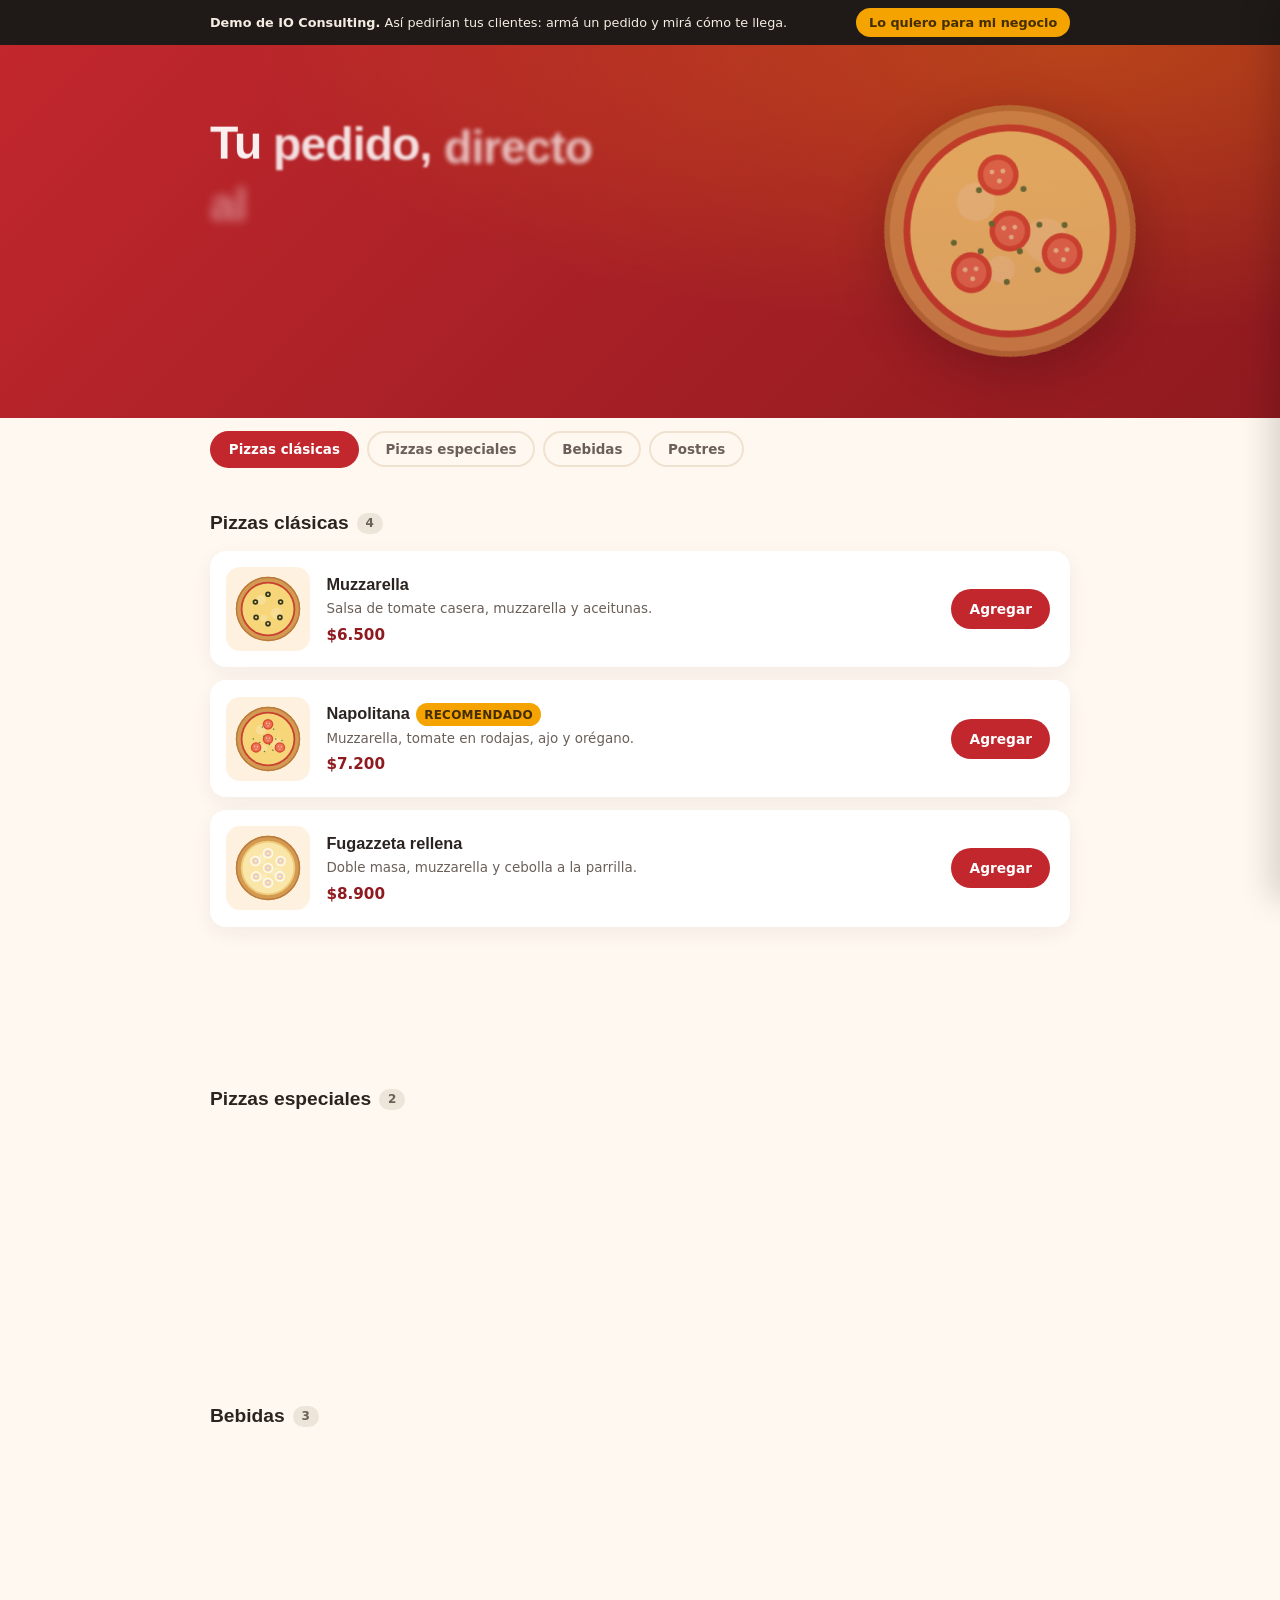
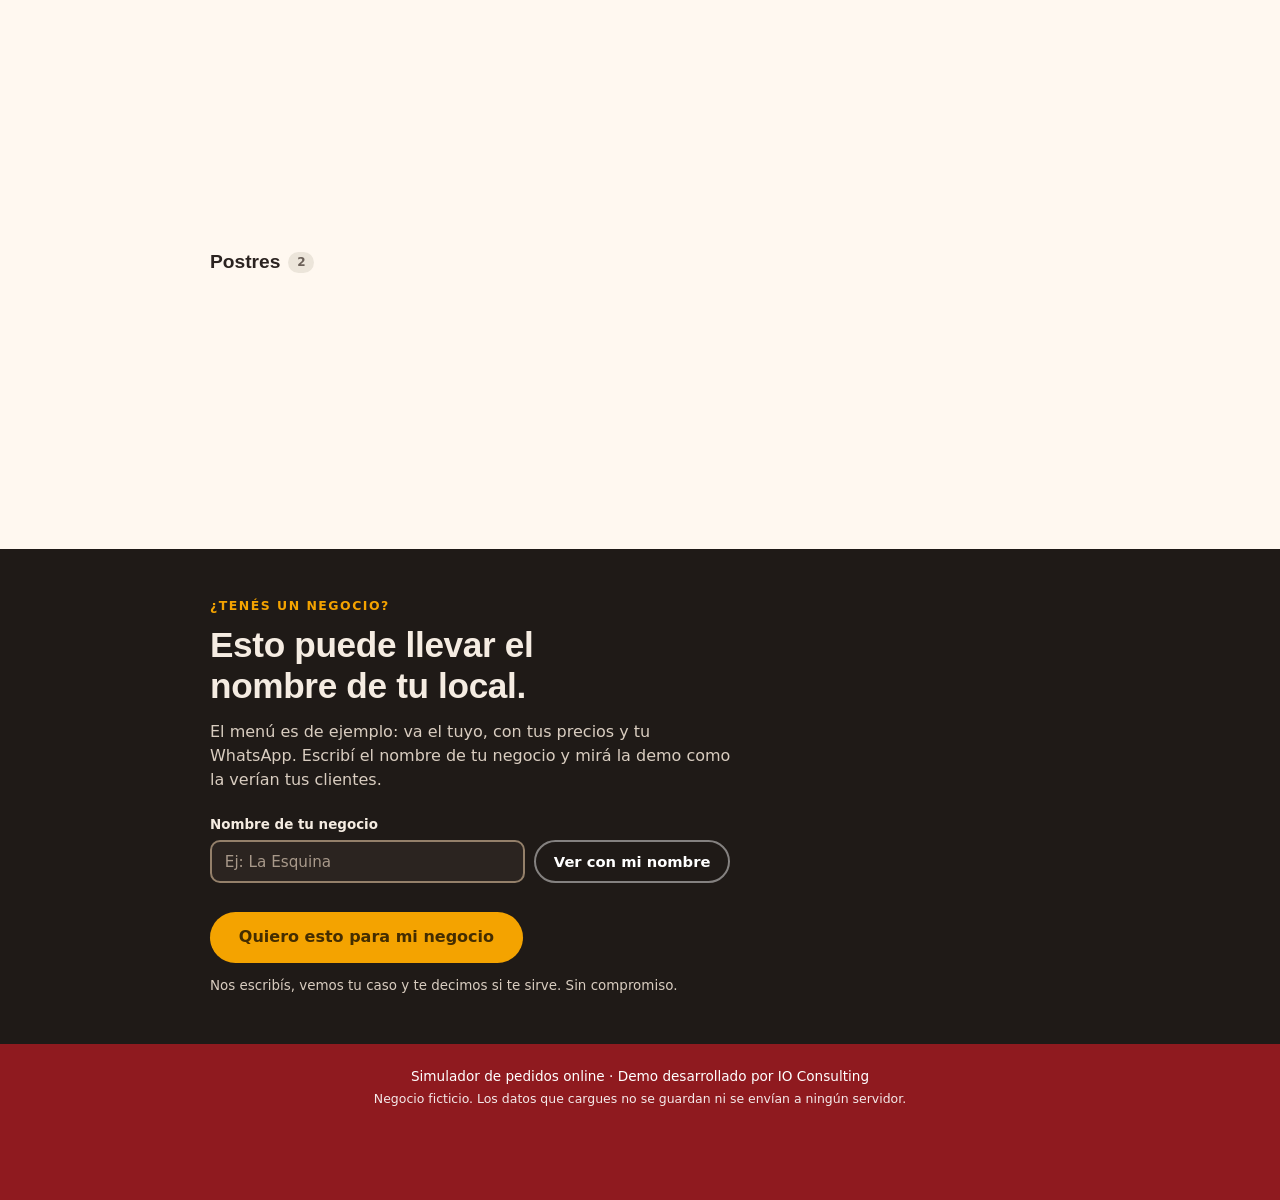
<file: index.html>
<!DOCTYPE html>
<html lang="es">
<head>
<meta charset="UTF-8">
<meta name="viewport" content="width=device-width, initial-scale=1.0">
<meta http-equiv="Content-Security-Policy" content="default-src 'self'; script-src 'self'; style-src 'self' https://fonts.googleapis.com; font-src https://fonts.gstatic.com; img-src 'self' data:; connect-src 'self'; object-src 'none'; base-uri 'self'; form-action 'none'">
<meta name="referrer" content="strict-origin-when-cross-origin">
<title>Pedí online — Pizzería IO Consulting</title>
<meta name="description" content="Armá tu pedido online en Pizzería IO Consulting y enviálo directo por WhatsApp, sin comisión de marketplace.">
<link rel="canonical" href="https://ioconsultingarg.github.io/delivery-online-demo/">
<meta property="og:title" content="Pedí online — Pizzería IO Consulting">
<meta property="og:description" content="Catálogo con carrito que arma el pedido y lo envía formateado por WhatsApp. Demo de portfolio de IO Consulting.">
<meta property="og:type" content="website">
<meta property="og:url" content="https://ioconsultingarg.github.io/delivery-online-demo/">
<meta property="og:image" content="https://ioconsultingarg.github.io/delivery-online-demo/assets/og.png">
<meta property="og:image:width" content="1200">
<meta property="og:image:height" content="630">
<meta property="og:locale" content="es_AR">
<meta name="twitter:card" content="summary_large_image">
<meta name="twitter:image" content="https://ioconsultingarg.github.io/delivery-online-demo/assets/og.png">
<link rel="icon" href="data:image/svg+xml,<svg xmlns='http://www.w3.org/2000/svg' viewBox='0 0 100 100'><text y='.9em' font-size='90'>🍕</text></svg>">
<link rel="preconnect" href="https://fonts.googleapis.com">
<link rel="preconnect" href="https://fonts.gstatic.com" crossorigin>
<link href="https://fonts.googleapis.com/css2?family=Poppins:wght@600;700&family=Inter:wght@400;600;700&display=swap" rel="stylesheet">
<link rel="stylesheet" href="css/styles.css">
</head>
<body>

<div class="demo-bar">
  <div class="container demo-bar-inner">
    <p><strong>Demo de IO Consulting.</strong> <span id="demoBarTexto">Así pedirían tus clientes: armá un pedido y mirá cómo te llega.</span></p>
    <a href="#para-tu-negocio">Lo quiero para mi negocio</a>
  </div>
</div>

<header class="hero">
  <div class="container hero-inner">
    <p class="hero-eyebrow" id="nombreNegocio">Pizzería IO Consulting</p>
    <h1 id="heroTitulo">Tu pedido, directo al WhatsApp del local.</h1>
    <p class="hero-sub">Elegí tus platos, armá el carrito y enviá el pedido ya redactado.</p>
    <ul class="hero-chips">
      <li>Sin comisión</li>
      <li>Sin app</li>
      <li>Sin registro</li>
    </ul>
  </div>
  <div class="hero-pizza" id="heroPizza" aria-hidden="true"></div>
</header>

<div class="menu-zona">
<nav class="category-nav container" id="categoryNav" aria-label="Categorías del menú"></nav>

<main class="container">
  <div id="categorias">
    <div class="esqueleto" aria-hidden="true"><span></span><span></span><span></span></div>
    <noscript><p class="cart-empty">Para ver el menú y armar el pedido necesitás tener JavaScript activado.</p></noscript>
  </div>
</main>
</div>

<button type="button" class="cart-fab" id="cartFab" aria-haspopup="dialog" inert>
  <svg class="fab-icono" viewBox="0 0 24 24" width="20" height="20" aria-hidden="true" focusable="false"><path d="M6 8h12l-1 11.5a1.5 1.5 0 0 1-1.5 1.5h-7A1.5 1.5 0 0 1 7 19.5L6 8Zm3 0V6.5a3 3 0 0 1 6 0V8" fill="none" stroke="currentColor" stroke-width="1.8" stroke-linecap="round" stroke-linejoin="round"/></svg>
  <span>Ver pedido</span>
  <span class="cart-count" id="fabCount">0</span>
  <span class="fab-total" id="fabTotal">$0</span>
</button>

<div class="overlay" id="overlay"></div>
<aside class="side-panel" id="sidePanel" role="dialog" aria-modal="true" aria-labelledby="sidePanelTitle" inert>
  <div class="side-panel-header">
    <h2 id="sidePanelTitle">Tu pedido</h2>
    <button type="button" class="btn-close" id="btnClosePanel" aria-label="Cerrar">✕</button>
  </div>
  <div class="side-panel-body" id="sidePanelBody"></div>
  <div class="side-panel-footer" id="sidePanelFooter"></div>
</aside>

<section class="negocio" id="para-tu-negocio" aria-labelledby="negocioTitulo">
  <div class="container">
    <p class="negocio-eyebrow">¿Tenés un negocio?</p>
    <h2 id="negocioTitulo">Esto puede llevar el nombre de tu local.</h2>
    <p class="negocio-sub">El menú es de ejemplo: va el tuyo, con tus precios y tu WhatsApp. Escribí el nombre de tu negocio y mirá la demo como la verían tus clientes.</p>
    <div class="negocio-form">
      <label for="inpNegocio">Nombre de tu negocio</label>
      <div class="negocio-fila">
        <input type="text" id="inpNegocio" maxlength="40" autocomplete="organization" placeholder="Ej: La Esquina">
        <button type="button" class="btn btn-claro" id="btnPersonalizar">Ver con mi nombre</button>
      </div>
      <div class="negocio-link" id="negocioLink" role="status" hidden>
        <p>Listo. Este link abre la demo con tu nombre:</p>
        <p class="negocio-link-url" id="negocioLinkUrl"></p>
        <div class="negocio-fila">
          <button type="button" class="btn btn-claro" id="btnVerArriba">Verla desde arriba</button>
          <button type="button" class="btn btn-claro" id="btnCopiarLink">Copiar link</button>
        </div>
      </div>
    </div>
    <a class="btn btn-cta negocio-cta" data-cta-negocio href="mailto:contacto@ioconsulting.com.ar">Quiero esto para mi negocio</a>
    <p class="negocio-nota">Nos escribís, vemos tu caso y te decimos si te sirve. Sin compromiso.</p>
  </div>
</section>

<footer class="site-footer">
  <div class="container">
    <p>Simulador de pedidos online · Demo desarrollado por IO Consulting</p>
    <p class="footer-nota">Negocio ficticio. Los datos que cargues no se guardan ni se envían a ningún servidor.</p>
  </div>
</footer>

<script src="js/vendor/anime.umd.min.js"></script>
<script src="js/ilustraciones.js"></script>
<script src="js/animaciones.js"></script>
<script src="js/demo.js"></script>
<script src="js/catalogo.js"></script>
<script src="js/carrito.js"></script>
</body>
</html>
</file>
<file: css/styles.css>
:root {
  --color-primary: #c1272d;
  --color-primary-dark: #8f1a1f;
  --color-primary-darker: #6f1217;
  --color-secondary: #f4a300;
  --color-whatsapp: #25d366;
  --color-on-whatsapp: #06301a;
  --color-bg: #fff8f0;
  --color-bg-alt: #ffffff;
  --color-tile: #fff1df;
  --color-text: #2b2320;
  --color-text-light: #6b6058;
  --color-danger: #b3261e;
  --color-border: #f0e2d0;
  --color-border-input: #94806a;
  --color-disabled: #ece5da;
  --font-heading: 'Poppins', sans-serif;
  --font-body: 'Inter', system-ui, sans-serif;
  --radius: 16px;
  --shadow: 0 6px 20px rgba(43, 35, 32, 0.06);
  --shadow-hover: 0 14px 34px rgba(43, 35, 32, 0.13);
  --ease-out: cubic-bezier(0.2, 0.8, 0.2, 1);
  --max-width: 900px;
}

* { box-sizing: border-box; }
[hidden] { display: none !important; }

body { margin: 0; font-family: var(--font-body); color: var(--color-text); background: var(--color-bg); line-height: 1.5; }
h1, h2, h3 { font-family: var(--font-heading); margin: 0 0 0.4em; }
button { font-family: inherit; }
.container { max-width: var(--max-width); margin: 0 auto; padding: 0 1.25rem; }

:focus-visible { outline: 3px solid var(--color-secondary); outline-offset: 2px; }

/* ---------- Hero ---------- */
.hero {
  position: relative;
  overflow: hidden;
  color: white;
  background:
    radial-gradient(120% 140% at 85% 0%, rgba(244, 163, 0, 0.28) 0%, rgba(244, 163, 0, 0) 55%),
    linear-gradient(135deg, var(--color-primary) 0%, var(--color-primary-dark) 100%);
  padding: 2.6rem 0 2.4rem;
}
.hero-inner { position: relative; z-index: 1; }
.hero-eyebrow { margin: 0 0 0.7rem; font-size: 0.78rem; font-weight: 700; letter-spacing: 0.12em; text-transform: uppercase; color: #ffe2b0; }
.hero h1 { font-size: clamp(1.75rem, 5.2vw, 2.9rem); line-height: 1.1; letter-spacing: -0.02em; max-width: 15ch; margin-bottom: 0.7rem; }
.hero-palabra { display: inline-block; will-change: transform, opacity; }
.hero-sub { margin: 0; font-size: 1rem; color: rgba(255, 255, 255, 0.92); max-width: 36ch; }
.hero-chips { list-style: none; display: flex; flex-wrap: wrap; gap: 0.5rem; padding: 0; margin: 1.2rem 0 0; }
.hero-chips li { font-size: 0.78rem; font-weight: 600; padding: 0.35rem 0.8rem; border-radius: 999px; background: rgba(255, 255, 255, 0.14); border: 1px solid rgba(255, 255, 255, 0.28); }
.hero-pizza { position: absolute; right: max(-40px, calc(50% - 520px)); top: 50%; width: 300px; height: 300px; margin-top: -150px; filter: drop-shadow(0 18px 30px rgba(0, 0, 0, 0.3)); }
.hero-pizza .ilustracion { width: 100%; height: 100%; display: block; animation: girar 80s linear infinite; }
@keyframes girar { to { transform: rotate(360deg); } }

/* ---------- Navegación de categorías ---------- */
main { padding: 1rem 0 6.5rem; }

.category-nav { display: flex; gap: 0.5rem; overflow-x: auto; padding-top: 0.8rem; padding-bottom: 0.8rem; position: sticky; top: 0; background: var(--color-bg); z-index: 20; scrollbar-width: none; }
.category-nav::-webkit-scrollbar { display: none; }
.category-nav button { position: relative; z-index: 1; flex: 0 0 auto; padding: 0.55rem 1.05rem; border-radius: 999px; border: 2px solid var(--color-border); background: transparent; font-weight: 600; font-size: 0.84rem; cursor: pointer; color: var(--color-text-light); transition: color 0.25s, border-color 0.25s; }
.category-nav button.active { color: white; border-color: transparent; }
.nav-indicador { position: absolute; left: 0; top: 0; z-index: 0; border-radius: 999px; background: var(--color-primary); opacity: 0; }
.nav-indicador.listo { opacity: 1; transition: transform 0.4s var(--ease-out), width 0.4s var(--ease-out), opacity 0.2s; }

.categoria-titulo { margin-top: 1.8rem; margin-bottom: 0.8rem; font-size: 1.2rem; display: flex; align-items: center; gap: 0.5rem; }
.categoria-cant { font-family: var(--font-body); font-size: 0.75rem; font-weight: 700; color: var(--color-text-light); background: var(--color-disabled); border-radius: 999px; padding: 0.1rem 0.55rem; }
main section { scroll-margin-top: 4.5rem; }

/* ---------- Tarjetas ---------- */
.item-card {
  background: var(--color-bg-alt);
  border-radius: var(--radius);
  box-shadow: var(--shadow);
  border: 2px solid transparent;
  padding: 0.9rem 1.1rem 0.9rem 0.9rem;
  margin-bottom: 0.8rem;
  display: grid;
  grid-template-columns: 84px 1fr auto;
  align-items: center;
  gap: 1rem;
  transition: transform 0.3s var(--ease-out), box-shadow 0.3s var(--ease-out), border-color 0.3s;
}
.item-card.en-carrito { border-color: rgba(193, 39, 45, 0.35); }
.item-card.reveal { opacity: 0; }
.item-card.reveal.is-visible { opacity: 1; animation: subir 0.55s var(--ease-out) backwards; animation-delay: var(--demora, 0ms); }
@keyframes subir { from { opacity: 0; transform: translateY(18px); } }

.item-ilustracion { width: 84px; height: 84px; border-radius: 14px; background: var(--color-tile); display: grid; place-items: center; }
.ilustracion { width: 70px; height: 70px; display: block; transition: transform 0.5s var(--ease-out); }
.item-card.agotado .item-ilustracion { filter: grayscale(1); opacity: 0.55; }

.item-info { min-width: 0; }
.item-info h3 { font-size: 1.02rem; margin-bottom: 0.15rem; }
.item-info p { margin: 0; font-size: 0.84rem; color: var(--color-text-light); }
.item-precio { font-weight: 700; color: var(--color-primary-dark); margin-top: 0.3rem; font-size: 0.95rem; font-variant-numeric: tabular-nums; }
.badge { display: inline-block; font-family: var(--font-body); font-size: 0.75rem; font-weight: 700; text-transform: uppercase; letter-spacing: 0.02em; padding: 0.15rem 0.5rem; border-radius: 999px; margin-left: 0.4rem; vertical-align: middle; }
.badge-destacado { background: var(--color-secondary); color: #442d00; }
.badge-agotado { background: var(--color-disabled); color: var(--color-text-light); }

.item-actions { justify-self: end; }
.btn-agregar { background: var(--color-primary); color: white; border: none; border-radius: 999px; min-height: 40px; padding: 0.5rem 1.15rem; font-weight: 700; font-size: 0.86rem; cursor: pointer; transition: background 0.2s, transform 0.15s var(--ease-out), box-shadow 0.2s; }
.btn-agregar:active { transform: scale(0.94); }
.btn-agregar:disabled { background: var(--color-disabled); color: var(--color-text-light); cursor: not-allowed; transform: none; }

.qty-control { display: flex; align-items: center; gap: 0.5rem; justify-content: flex-end; }
.qty-btn { width: 40px; height: 40px; border-radius: 50%; border: 2px solid var(--color-primary); background: white; color: var(--color-primary); font-weight: 700; font-size: 1.05rem; cursor: pointer; line-height: 1; transition: background 0.2s, color 0.2s, transform 0.15s var(--ease-out); }
.qty-btn:active { transform: scale(0.88); }
.qty-val { display: inline-block; font-weight: 700; min-width: 1.4rem; text-align: center; font-variant-numeric: tabular-nums; }

@media (hover: hover) {
  .item-card:not(.agotado):hover { transform: translateY(-3px); box-shadow: var(--shadow-hover); }
  .item-card:not(.agotado):hover .ilustracion { transform: rotate(14deg) scale(1.08); }
  .btn-agregar:not(:disabled):hover { background: var(--color-primary-dark); box-shadow: 0 6px 16px rgba(193, 39, 45, 0.35); }
  .qty-btn:hover { background: var(--color-primary); color: white; }
  .category-nav button:not(.active):hover { border-color: var(--color-border-input); color: var(--color-text); }
  .btn-primary:not(:disabled):hover { background: var(--color-primary-dark); }
  .btn-whatsapp:hover { filter: brightness(1.06); }
  .btn-close:hover { background: var(--color-disabled); }
  .btn-cta:hover, .demo-bar a:hover { filter: brightness(1.08); }
  .btn-claro:hover { background: rgba(255, 255, 255, 0.1); }
  .cart-fab:hover { background: var(--color-primary-darker); }
}

/* Carga inicial */
.esqueleto span { display: block; height: 104px; border-radius: var(--radius); margin-bottom: 0.8rem; background: linear-gradient(100deg, #f6ead9 30%, #fffaf3 50%, #f6ead9 70%); background-size: 200% 100%; animation: brillo 1.2s linear infinite; }
.esqueleto span:first-child { margin-top: 3.6rem; }
@keyframes brillo { to { background-position: -200% 0; } }

/* ---------- Carrito flotante ---------- */
.cart-fab {
  position: fixed;
  bottom: 1.2rem;
  left: 0;
  right: 0;
  margin-inline: auto;
  width: max-content;
  max-width: calc(100% - 2rem);
  white-space: nowrap;
  background: var(--color-primary-dark);
  color: white;
  border: none;
  border-radius: 999px;
  padding: 0.85rem 1.5rem;
  font-weight: 700;
  font-size: 0.95rem;
  box-shadow: 0 10px 28px rgba(111, 18, 23, 0.45);
  cursor: pointer;
  display: inline-flex;
  align-items: center;
  gap: 0.6rem;
  z-index: 60;
  opacity: 0;
  transform: translateY(150%);
  transition: transform 0.5s cubic-bezier(0.2, 1.2, 0.3, 1), opacity 0.25s, background 0.2s;
}
.cart-fab.visible { opacity: 1; transform: translateY(0); }
.cart-fab.visible:active { transform: scale(0.96); }
.fab-icono { flex: 0 0 auto; }
.cart-count { background: var(--color-secondary); color: #442d00; border-radius: 999px; min-width: 24px; height: 24px; padding: 0 0.35rem; display: inline-flex; align-items: center; justify-content: center; font-size: 0.78rem; }
.cart-count.bump { animation: bump 0.45s var(--ease-out); }
@keyframes bump { 0% { transform: scale(1); } 35% { transform: scale(1.55); } 100% { transform: scale(1); } }
.fab-total { font-variant-numeric: tabular-nums; padding-left: 0.6rem; border-left: 1px solid rgba(255, 255, 255, 0.35); }

.volador { position: fixed; z-index: 80; pointer-events: none; }
.volador .ilustracion { width: 100%; height: 100%; transition: none; transform: none; }

/* ---------- Panel lateral (carrito y checkout) ---------- */
.overlay { position: fixed; inset: 0; background: rgba(20, 12, 8, 0.5); z-index: 90; opacity: 0; visibility: hidden; transition: opacity 0.3s, visibility 0.3s; }
.overlay.open { opacity: 1; visibility: visible; }
.side-panel {
  position: fixed; top: 0; right: 0; height: 100%;
  width: min(420px, 100%);
  background: var(--color-bg-alt);
  box-shadow: -10px 0 30px rgba(0,0,0,0.15);
  z-index: 91;
  transform: translateX(100%);
  transition: transform 0.45s var(--ease-out);
  display: flex;
  flex-direction: column;
}
.side-panel.open { transform: translateX(0); }
.side-panel-header { padding: 1rem 1.2rem; border-bottom: 1px solid var(--color-border); display: flex; justify-content: space-between; align-items: center; }
.side-panel-header h2 { margin: 0; font-size: 1.1rem; }
.side-panel-body { padding: 1.2rem; overflow-y: auto; flex: 1; }
.side-panel-footer { padding: 1.2rem; border-top: 1px solid var(--color-border); }
.btn-close { background: none; border: none; width: 40px; height: 40px; border-radius: 50%; font-size: 1.2rem; cursor: pointer; color: var(--color-text-light); transition: background 0.2s; }

.cart-item { display: flex; align-items: center; gap: 0.75rem; padding: 0.7rem 0; border-bottom: 1px dashed var(--color-border); }
.cart-item-ilustracion { flex: 0 0 auto; width: 48px; height: 48px; border-radius: 10px; background: var(--color-tile); display: grid; place-items: center; }
.cart-item-ilustracion .ilustracion { width: 40px; height: 40px; }
.cart-item-texto { flex: 1; min-width: 0; }
.cart-item-name { font-weight: 600; font-size: 0.9rem; }
.cart-item-precio { font-size: 0.8rem; color: var(--color-text-light); }
.cart-empty { color: var(--color-text-light); font-size: 0.9rem; text-align: center; padding: 2rem 0; }

.total-row { display: flex; justify-content: space-between; font-weight: 700; font-size: 1.05rem; margin-bottom: 0.8rem; font-variant-numeric: tabular-nums; }

.btn { display: inline-block; width: 100%; padding: 0.85rem 1rem; border-radius: 999px; border: none; font-weight: 700; font-size: 0.92rem; cursor: pointer; text-align: center; font-family: inherit; transition: background 0.2s, transform 0.15s var(--ease-out), filter 0.2s; }
.btn:not(:disabled):active { transform: scale(0.97); }
a.btn { text-decoration: none; }
.btn-primary { background: var(--color-primary); color: white; }
.btn-primary:disabled { background: var(--color-disabled); color: var(--color-text-light); cursor: not-allowed; }
.btn-whatsapp { background: var(--color-whatsapp); color: var(--color-on-whatsapp); }
.btn-secondary { background: transparent; color: var(--color-text-light); border: 2px solid var(--color-border-input); }
.btn-volver { margin-bottom: 0.6rem; }
.btn-cta { background: var(--color-secondary); color: #442d00; }
.btn-claro { width: auto; background: transparent; color: white; border: 2px solid rgba(255, 255, 255, 0.45); padding: 0.6rem 1.1rem; }

.form-field { margin-bottom: 0.9rem; }
fieldset.form-field { border: 0; padding: 0; margin-inline: 0; min-width: 0; }
.form-field label, .form-field legend { display: block; font-weight: 600; font-size: 0.82rem; margin-bottom: 0.3rem; }
.form-field input, .form-field select, .form-field textarea {
  width: 100%; padding: 0.6rem 0.75rem; border-radius: 8px; border: 2px solid var(--color-border-input);
  font-size: 0.88rem; font-family: inherit; background: white; transition: border-color 0.2s, box-shadow 0.2s;
}
.form-field input:focus, .form-field textarea:focus { outline: none; border-color: var(--color-primary); box-shadow: 0 0 0 3px rgba(193, 39, 45, 0.18); }
.form-field textarea { resize: vertical; min-height: 60px; }
.form-field .radio-option { display: flex; align-items: flex-start; gap: 0.5rem; padding: 0.5rem 0; font-size: 0.85rem; font-weight: 400; margin-bottom: 0; }
.form-field .radio-option input { width: auto; margin-top: 0.2rem; accent-color: var(--color-primary); }
.form-field .radio-option input:focus { box-shadow: none; outline: 3px solid var(--color-secondary); outline-offset: 2px; }
.radio-option.disabled { color: var(--color-text-light); }
.radio-option .tag-proximamente { font-size: 0.75rem; background: var(--color-disabled); padding: 0.1rem 0.4rem; border-radius: 999px; margin-left: 0.4rem; }
.aviso-error { color: var(--color-danger); font-size: 0.82rem; font-weight: 600; }
.nota-privacidad { font-size: 0.78rem; color: var(--color-text-light); margin: 0.6rem 0 0; }

/* ---------- Confirmación: cómo le llega el pedido al local ---------- */
.confirm-screen { padding: 0; }
.confirm-aviso { margin: 0 0 1.1rem; padding: 0.6rem 0.8rem; border-radius: 10px; background: #e7f8ee; color: #0b4a25; font-size: 0.84rem; font-weight: 600; }
.confirm-bloque { margin-bottom: 1.6rem; }
.confirm-bloque h3 { font-size: 1.05rem; margin-bottom: 0.2rem; display: flex; align-items: center; flex-wrap: wrap; gap: 0.5rem; }
.confirm-cuenta { font-family: var(--font-body); font-size: 0.75rem; font-weight: 700; padding: 0.15rem 0.55rem; border-radius: 999px; }
.confirm-cuenta-bien { background: #d9fdd3; color: #0b4a25; }
.confirm-cuenta-mal { background: #fde2e0; color: #8f1a1f; }
.confirm-ayuda { font-size: 0.84rem; color: var(--color-text-light); margin: 0 0 0.7rem; }
.wa { border-radius: 16px; overflow: hidden; border: 1px solid var(--color-border); box-shadow: var(--shadow); text-align: left; }
.wa-top { display: flex; align-items: center; gap: 0.6rem; padding: 0.6rem 0.8rem; background: #075e54; color: white; }
.wa-avatar { flex: 0 0 auto; width: 34px; height: 34px; border-radius: 50%; background: #dfe5e7; color: #54656f; display: grid; place-items: center; font-family: var(--font-heading); font-weight: 700; }
.wa-contacto { display: flex; flex-direction: column; line-height: 1.2; font-size: 0.86rem; min-width: 0; overflow-wrap: anywhere; }
.wa-contacto small { font-size: 0.75rem; opacity: 0.9; }
.wa-cuerpo { background: #efe7dd; padding: 0.9rem 0.7rem; display: flex; flex-direction: column; gap: 0.3rem; }
.wa-burbuja { color: #111b21; padding: 0.55rem 0.7rem 0.35rem; max-width: 94%; font-size: 0.84rem; line-height: 1.4; overflow-wrap: anywhere; box-shadow: 0 1px 1px rgba(0, 0, 0, 0.12); }
.wa-entrante { align-self: flex-start; background: #ffffff; border-radius: 3px 12px 12px 12px; transform-origin: top left; }
.wa-saliente { align-self: flex-end; background: #d9fdd3; border-radius: 12px 3px 12px 12px; }
.wa-chica { max-width: 82%; padding: 0.35rem 0.6rem; font-size: 0.8rem; }
.wa-espacio { height: 0.6em; }
.wa-meta { text-align: right; margin-top: 0.15rem; font-size: 0.75rem; color: #667781; }

/* ---------- Capa para el dueño del negocio ---------- */
.demo-bar { background: #1f1a17; color: #f5ece2; font-size: 0.8rem; }
.demo-bar-inner { display: flex; align-items: center; justify-content: space-between; gap: 0.5rem 1rem; flex-wrap: wrap; padding-top: 0.5rem; padding-bottom: 0.5rem; }
.demo-bar p { margin: 0; }
.demo-bar a { flex: 0 0 auto; color: #442d00; background: var(--color-secondary); font-weight: 700; text-decoration: none; padding: 0.3rem 0.8rem; border-radius: 999px; }

.negocio { background: #1f1a17; color: #f5ece2; padding: 3rem 0; scroll-margin-top: 1rem; }
.negocio-eyebrow { margin: 0 0 0.6rem; font-size: 0.78rem; font-weight: 700; letter-spacing: 0.12em; text-transform: uppercase; color: var(--color-secondary); }
.negocio h2 { font-size: clamp(1.5rem, 4.4vw, 2.2rem); line-height: 1.15; letter-spacing: -0.01em; max-width: 20ch; overflow-wrap: anywhere; }
.negocio-sub { margin: 0 0 1.4rem; max-width: 52ch; color: #d9cdc0; }
.negocio-form { max-width: 520px; margin-bottom: 1.8rem; }
.negocio-form label { display: block; font-weight: 600; font-size: 0.84rem; margin-bottom: 0.35rem; }
.negocio-fila { display: flex; flex-wrap: wrap; gap: 0.6rem; }
.negocio-fila input { flex: 1 1 200px; min-width: 0; padding: 0.65rem 0.8rem; border-radius: 10px; border: 2px solid #94806a; background: #2b2420; color: white; font-size: 0.95rem; font-family: inherit; }
.negocio-fila input::placeholder { color: #a8998a; }
.negocio-link { margin-top: 1rem; padding: 0.9rem 1rem; border-radius: 12px; background: #2b2420; border: 1px solid #4a3f37; }
.negocio-link p { margin: 0 0 0.5rem; font-size: 0.86rem; }
.negocio-link .negocio-link-url { font-family: ui-monospace, Consolas, monospace; font-size: 0.8rem; color: var(--color-secondary); overflow-wrap: anywhere; user-select: all; margin-bottom: 0.8rem; }
.negocio-cta { width: auto; padding-inline: 1.8rem; font-size: 1rem; }
.negocio-nota { margin: 0.8rem 0 0; font-size: 0.84rem; color: #d9cdc0; }

.site-footer { background: var(--color-primary-dark); color: white; padding: 1.2rem 0 5.5rem; text-align: center; font-size: 0.85rem; }
.site-footer p { margin: 0.2rem 0; }
.footer-nota { font-size: 0.78rem; opacity: 0.9; }

/* 404 */
.page-header { background: linear-gradient(135deg, var(--color-primary) 0%, var(--color-primary-dark) 100%); color: white; padding: 2.4rem 0 2rem; text-align: center; }
.page-header h1 { font-size: 1.5rem; }
.page-subtitle { color: rgba(255,255,255,0.9); font-size: 0.9rem; margin: 0.4rem auto 0; }

@media (max-width: 720px) {
  .hero { padding: 2rem 0 1.8rem; }
  .hero-pizza { width: 150px; height: 150px; margin-top: 0; top: -45px; right: -55px; }
  .hero-sub { max-width: 26ch; font-size: 0.95rem; }
}

@media (max-width: 520px) {
  .item-card { grid-template-columns: 72px 1fr; gap: 0.5rem 0.85rem; padding: 0.8rem; }
  .item-ilustracion { width: 72px; height: 72px; grid-row: span 2; align-self: start; }
  .ilustracion { width: 60px; height: 60px; }
  .item-actions { grid-column: 2; justify-self: start; }
  .qty-control { justify-content: flex-start; }
}

@media (prefers-reduced-motion: reduce) {
  *, *::before, *::after { animation: none !important; transition: none !important; }
  .item-card.reveal { opacity: 1; }
}
</file>
